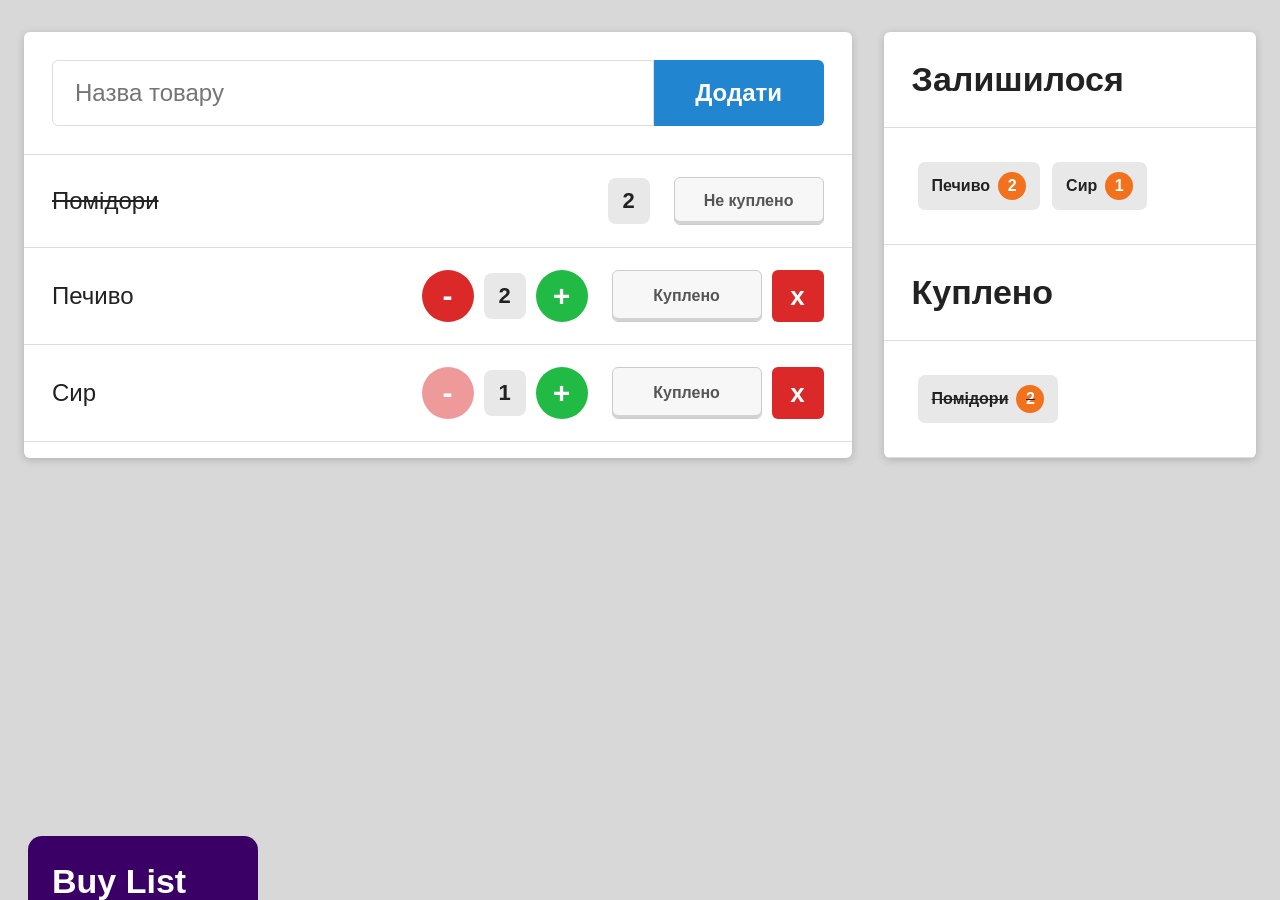
<file: hw1/index.html>
<!DOCTYPE html>
<html lang="uk">
<head>
  <meta charset="UTF-8">
  <meta name="viewport" content="width=device-width, initial-scale=1.0">
  <title>Buy List</title>
  <link rel="stylesheet" href="main.css">
  <script src="script.js" defer></script>
</head>
<body>
  <main class="container">
    <section class="shopping-list" aria-label="Список покупок">
      <form class="add-form">
        <label for="product-name" class="visually-hidden">Назва товару</label>
        <input id="product-name" type="text" placeholder="Назва товару">

        <button class="add-button tooltip" type="submit" data-tooltip="Додати товар">
          Додати
        </button>
      </form>
      
      <div class="products-list"></div>
    </section>

    <aside class="summary" aria-label="Підсумок покупок">
      <section class="summary-section">
        <h2>Залишилося</h2>

        <div class="summary-content" id="not-bought-summary"></div>
      </section>

      <section class="summary-section">
        <h2>Куплено</h2>

        <div class="summary-content" id="bought-summary"></div>
      </section>
    </aside>
  </main>

  <div class="badge">
    <div class="badge-title">Buy List</div>
    <div class="badge-author">
      Created by:<br>
      <strong>Анастасія Яцкевич</strong>
    </div>
  </div>

</body>
</html>
</file>
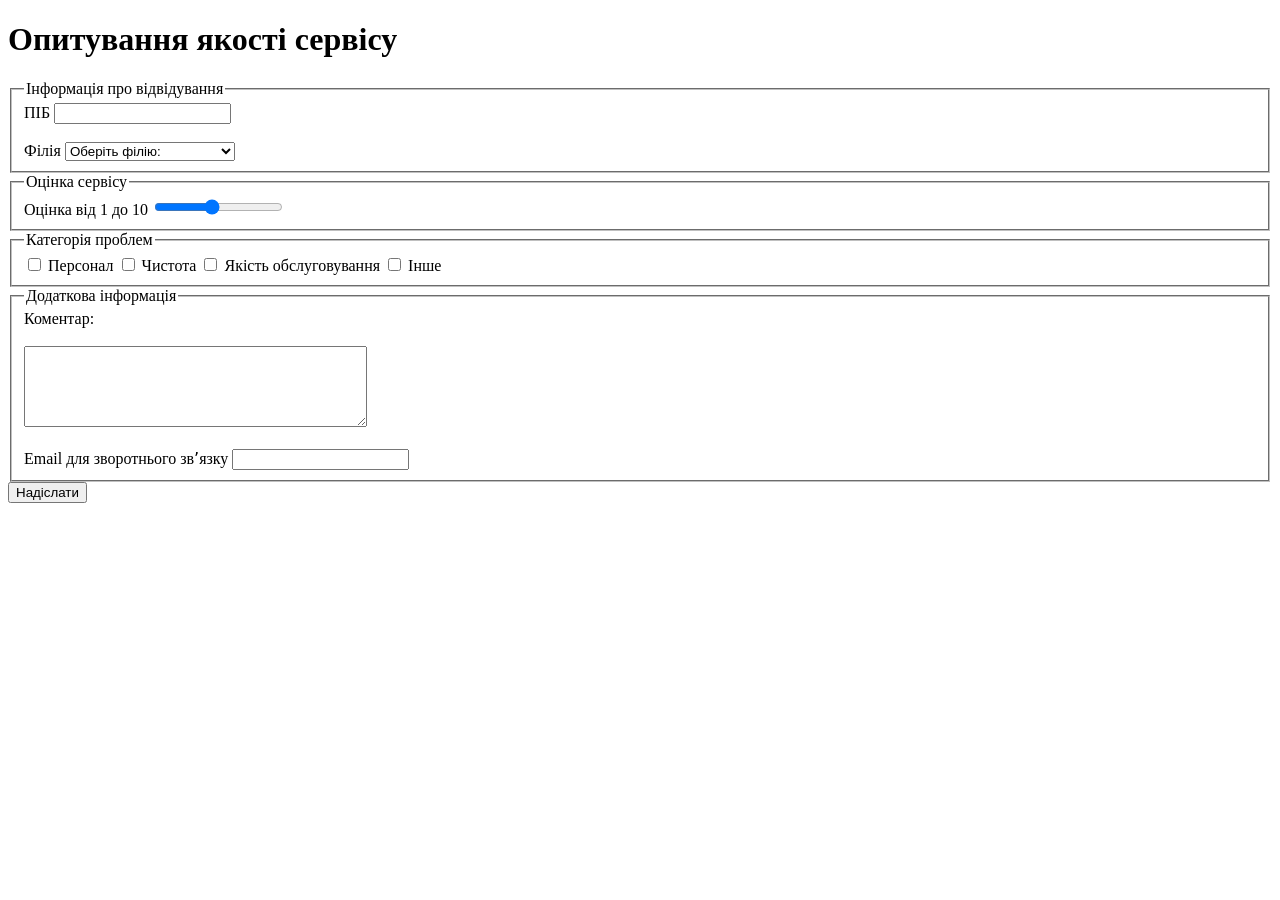
<file: form.html>
<!-- Lab 1 -->
<!DOCTYPE html>
<html lang="uk">
  <head>
    <meta charset="UTF-8">
    <title>Опитування якості сервісу</title>
  </head>
  <body>
    <main>
      <h1>Опитування якості сервісу</h1>
      <form action="" method="POST">
         <fieldset>
          <legend>Інформація про відвідування</legend>
          <label for="fullname">ПІБ</label>
          <input id="fullname" name="fullname" type="text" minlength="3" required>
          <br><br>

          <label for="branch">Філія</label>
          <select id="branch" name="branch" required>
            <option value="">Оберіть філію: </option>
            <option value="central">Центральна філія</option>
            <option value="left-bank">Філія на лівому березі</option>
            <option value="right-bank">Філія на правому березі</option>
          </select>
         </fieldset>
        <fieldset>
         <legend>Оцінка сервісу</legend>
         <label for="rating">Оцінка від 1 до 10</label>
         <input id="rating" name="rating" type="range" min="1" max="10" value="5" required>
        </fieldset>

        <fieldset>
          <legend>Категорія проблем</legend>
          <label>
            <input type="checkbox" name="problems" value="staff">
            Персонал
          </label>

          <label>
            <input type="checkbox" name="problems" value="cleanliness">
            Чистота
          </label>
          
          <label>
            <input type="checkbox" name="problems" value="quality">
            Якість обслуговування
          </label>

          <label>
            <input type="checkbox" name="problems" value="other">
            Інше
          </label>
        </fieldset>
        <fieldset>
          <legend>Додаткова інформація </legend>

           <label for="comment">Коментар:</label>
           <br><br>
           <textarea id="comment" name="comment" rows="5" cols="40" required minlength="10"></textarea>
          <br><br>
          <label for="email">Email для зворотнього звʼязку</label>
          <input id="email" name="email" type="email">
        </fieldset>  
        <button type="sumbit">Надіслати</button>
      </form>
    </main>
</body>
</html>
</file>
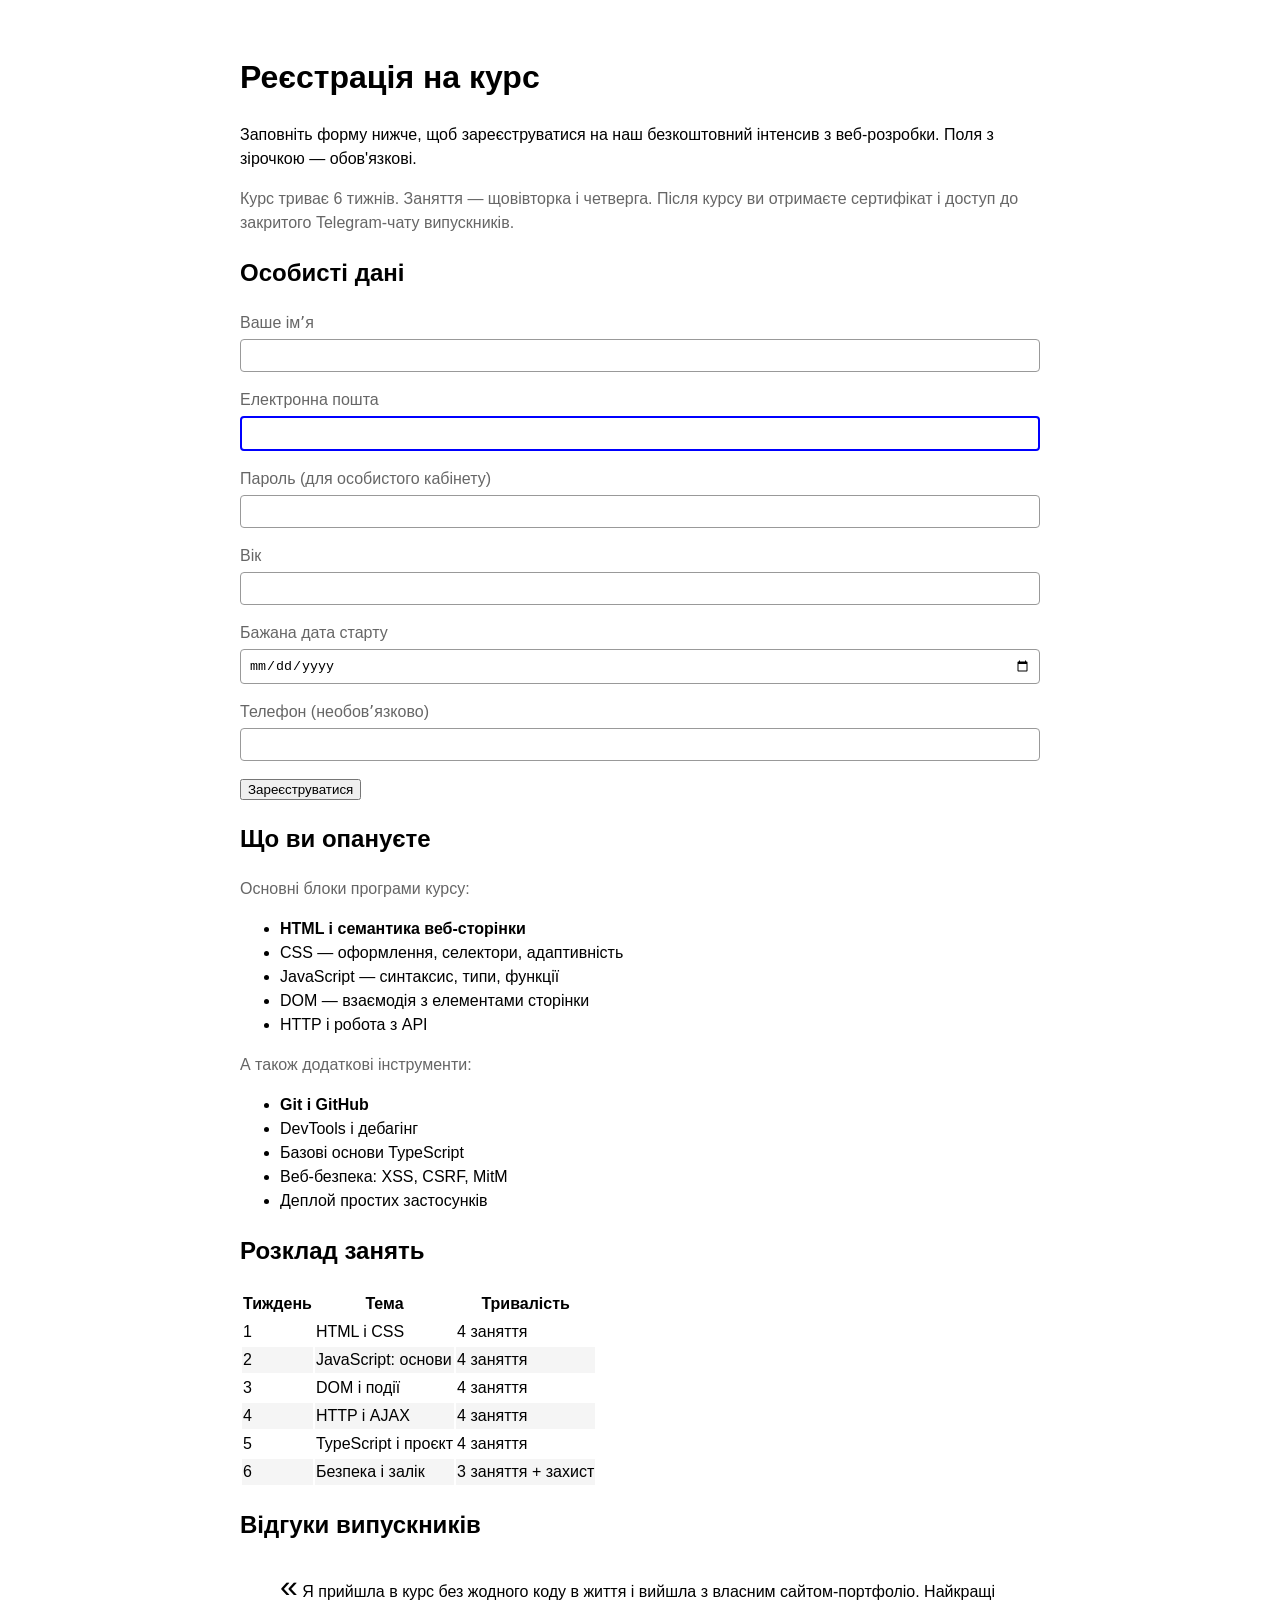
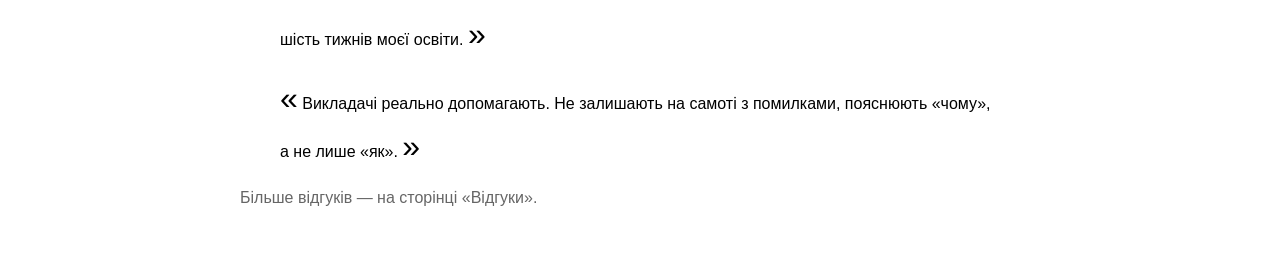
<file: page.htm>
<!DOCTYPE html>
<html lang="uk">
<head>
  <meta charset="UTF-8">
  <meta name="viewport" content="width=device-width, initial-scale=1">
  <title>Selectors playground — практична CSS 2</title>
  <link rel="stylesheet" href="styles.css">
</head>
<body>

  <!--
    Для практичної завдання 2: «Селектори без зайвих класів».

    У HTML дозволено лише класи .intro і .container — більше класи
    додавати НЕ МОЖНА. CSS-правила пишуться тільки через теги,
    атрибути, псевдокласи і псевдоелементи.
  -->

  <div class="container">

    <h1>Реєстрація на курс</h1>

    <p class="intro">
      Заповніть форму нижче, щоб зареєструватися на наш безкоштовний інтенсив
      з веб-розробки. Поля з зірочкою — обов'язкові.
    </p>

    <p>
      Курс триває 6 тижнів. Заняття — щовівторка і четверга. Після курсу
      ви отримаєте сертифікат і доступ до закритого Telegram-чату випускників.
    </p>

    <h2>Особисті дані</h2>

    <form>
      <p>
        <label>Ваше імʼя
          <input type="text">
        </label>
      </p>
      <p>
        <label>Електронна пошта
          <input type="email">
        </label>
      </p>
      <p>
        <label>Пароль (для особистого кабінету)
          <input type="password">
        </label>
      </p>
      <p>
        <label>Вік
          <input type="number">
        </label>
      </p>
      <p>
        <label>Бажана дата старту
          <input type="date">
        </label>
      </p>
      <p>
        <label>Телефон (необовʼязково)
          <input type="tel">
        </label>
      </p>
      <p>
        <button type="submit">Зареєструватися</button>
      </p>
    </form>

    <h2>Що ви опануєте</h2>

    <p>Основні блоки програми курсу:</p>

    <ul>
      <li>HTML і семантика веб-сторінки</li>
      <li>CSS — оформлення, селектори, адаптивність</li>
      <li>JavaScript — синтаксис, типи, функції</li>
      <li>DOM — взаємодія з елементами сторінки</li>
      <li>HTTP і робота з API</li>
    </ul>

    <p>А також додаткові інструменти:</p>

    <ul>
      <li>Git і GitHub</li>
      <li>DevTools і дебагінг</li>
      <li>Базові основи TypeScript</li>
      <li>Веб-безпека: XSS, CSRF, MitM</li>
      <li>Деплой простих застосунків</li>
    </ul>

    <h2>Розклад занять</h2>

    <table>
      <thead>
        <tr>
          <th>Тиждень</th>
          <th>Тема</th>
          <th>Тривалість</th>
        </tr>
      </thead>
      <tbody>
        <tr>
          <td>1</td>
          <td>HTML і CSS</td>
          <td>4 заняття</td>
        </tr>
        <tr>
          <td>2</td>
          <td>JavaScript: основи</td>
          <td>4 заняття</td>
        </tr>
        <tr>
          <td>3</td>
          <td>DOM і події</td>
          <td>4 заняття</td>
        </tr>
        <tr>
          <td>4</td>
          <td>HTTP і AJAX</td>
          <td>4 заняття</td>
        </tr>
        <tr>
          <td>5</td>
          <td>TypeScript і проєкт</td>
          <td>4 заняття</td>
        </tr>
        <tr>
          <td>6</td>
          <td>Безпека і залік</td>
          <td>3 заняття + захист</td>
        </tr>
      </tbody>
    </table>

    <h2>Відгуки випускників</h2>

    <blockquote>
      Я прийшла в курс без жодного коду в життя і вийшла з власним сайтом-портфоліо.
      Найкращі шість тижнів моєї освіти.
    </blockquote>

    <blockquote>
      Викладачі реально допомагають. Не залишають на самоті з помилками,
      пояснюють «чому», а не лише «як».
    </blockquote>

    <p>Більше відгуків — на сторінці «Відгуки».</p>

  </div>

</body>
</html>
</file>
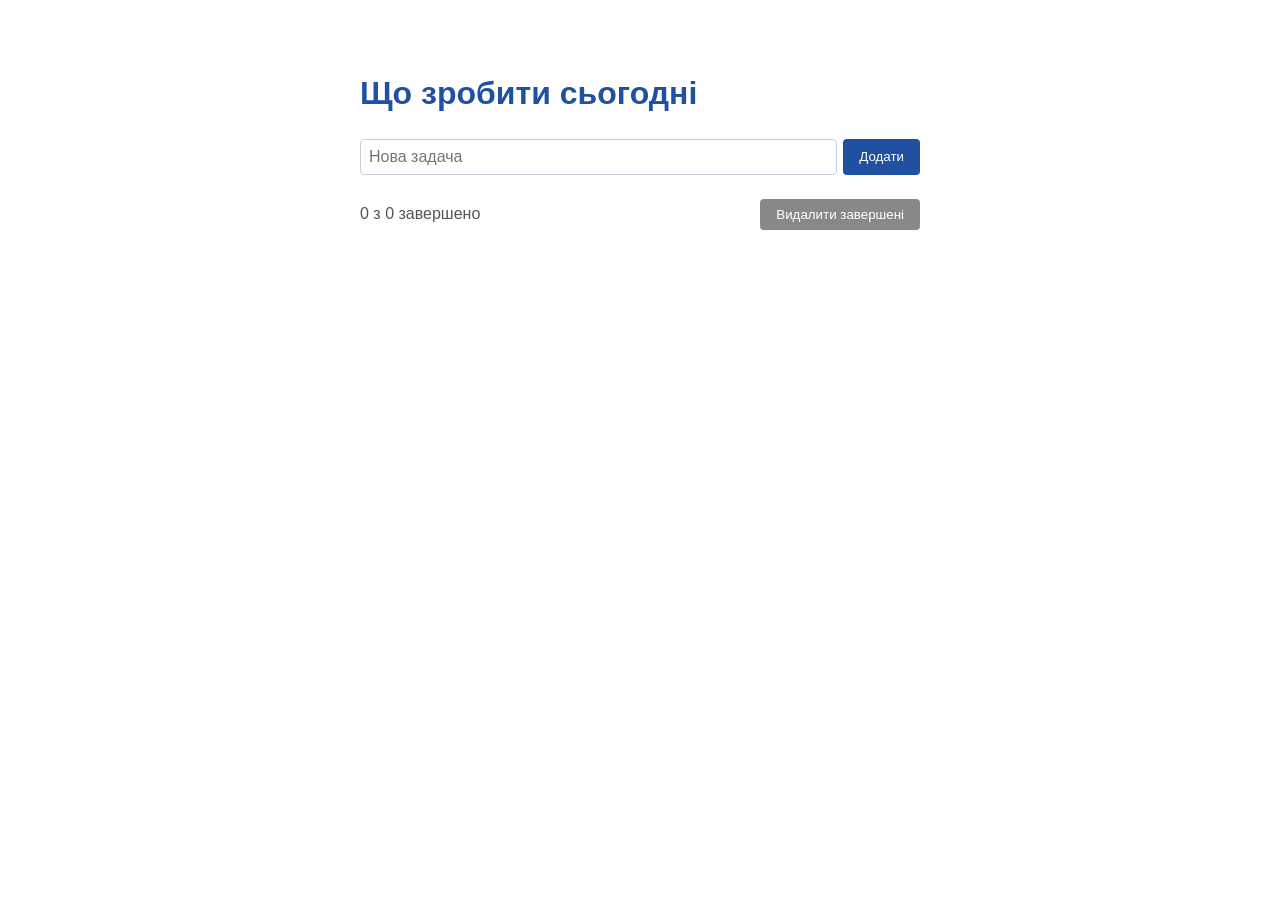
<file: pr4(task5)/page.html>
<!DOCTYPE html>
<html lang="uk">
<head>
  <meta charset="UTF-8">
  <title>Task 5 — To-do список</title>
  <style> 
    body { font-family: -apple-system, sans-serif; max-width: 560px; margin: 2rem auto; padding: 1rem; line-height: 1.5; }
    h1 { color: #2050a0; }
    #add-form { display: flex; gap: 6px; margin-bottom: 1.5rem; }
    #new-task { flex: 1; padding: 8px; font-size: 1rem; border: 1px solid #ccd; border-radius: 4px; }
    #add-form button, #clear-done {
      padding: 8px 16px; background: #2050a0; color: white;
      border: none; border-radius: 4px; cursor: pointer;
    }
    #task-list { list-style: none; padding: 0; margin: 0; }
    #task-list li {
      display: flex; align-items: center; gap: 8px;
      padding: 8px; border-bottom: 1px solid #eee;
    }
    #task-list li.done span.task-text {
      text-decoration: line-through;
      color: #888;
    }
    #task-list .task-text { flex: 1; }
    #task-list .delete {
      background: transparent; border: none; cursor: pointer;
      font-size: 1.2rem; color: #c33;
    }
    .footer-bar {
      display: flex; justify-content: space-between;
      margin-top: 1rem;
      align-items: center;
    }
    #counter { color: #555; }
    #clear-done { background: #888; }
    #clear-done:hover { background: #666; }
  </style>
</head>
<body>

  <h1>Що зробити сьогодні</h1>

  <form id="add-form">
    <input id="new-task" type="text" placeholder="Нова задача">
    <button type="submit">Додати</button>
  </form>

  <ul id="task-list">
    <!-- Тут будуть з'являтись li через JS -->
  </ul>

  <div class="footer-bar">
    <span id="counter">0 з 0 завершено</span>
    <button id="clear-done">Видалити завершені</button>
  </div>

  <script src="todo.js"></script>
</body>
</html>
</file>
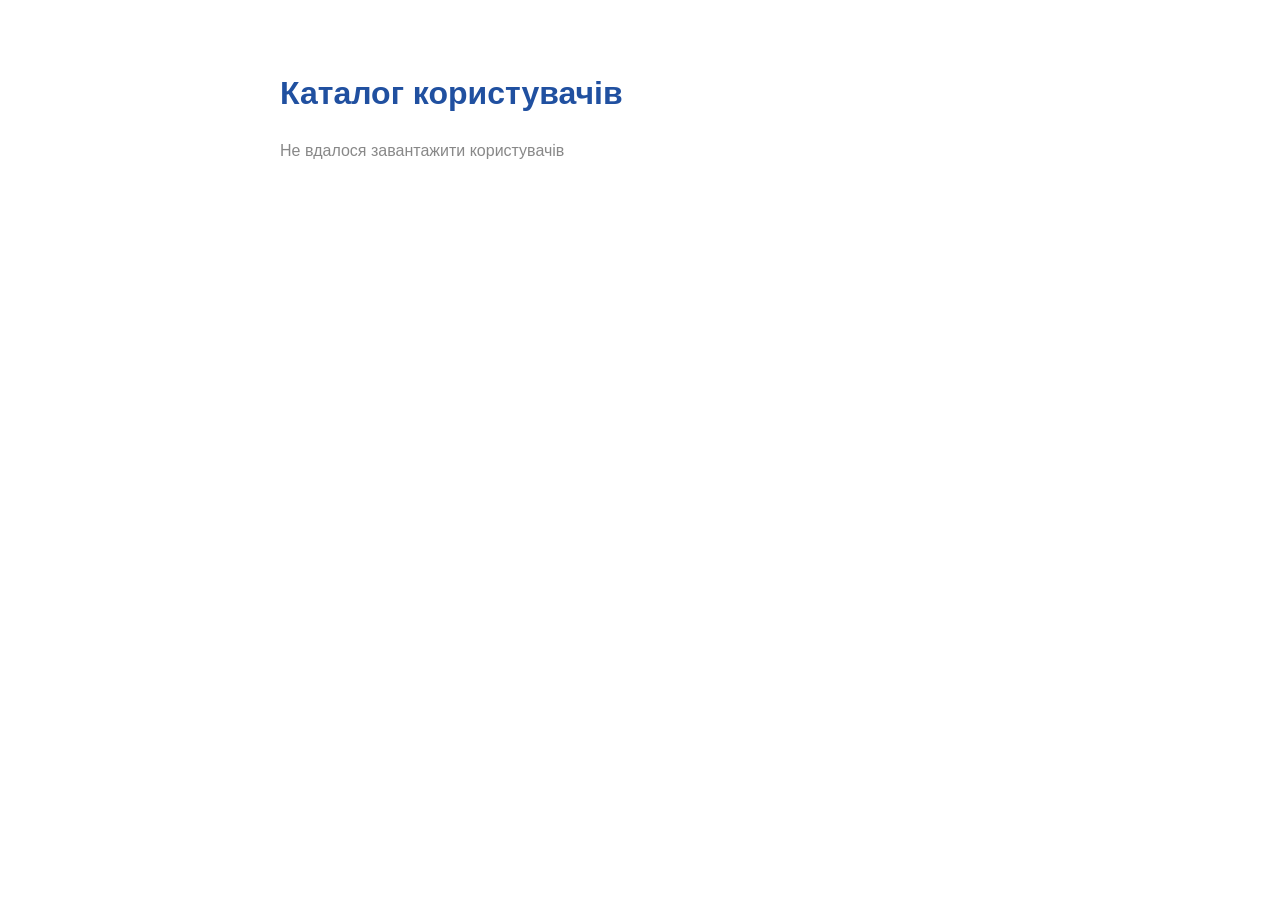
<file: pr5(task 3)/page.html>
<!DOCTYPE html>
<html lang="uk">
<head>
  <meta charset="UTF-8">
  <title>Task 3 — Каталог користувачів</title>
  <style>
    body { font-family: -apple-system, sans-serif; max-width: 720px; margin: 2rem auto; padding: 1rem; line-height: 1.5; }
    h1 { color: #2050a0; }
    #users { display: grid; gap: 1rem; }
    .card { background: #f6f8fa; border: 1px solid #e1e4e8; border-radius: 6px; padding: 1rem; }
    .card h3 { margin: 0 0 0.3rem; color: #2050a0; }
    .card .meta { color: #555; font-size: 0.95em; margin: 0.2rem 0; }
    .card button { margin-top: 0.5rem; padding: 6px 12px; background: #2050a0; color: white; border: none; border-radius: 4px; cursor: pointer; font-size: 0.9rem; }
    .card button:disabled { opacity: 0.6; }
    .posts { margin-top: 0.8rem; padding-top: 0.8rem; border-top: 1px dashed #ddd; }
    .posts h4 { font-size: 0.95rem; margin: 0 0 0.5rem; }
    .posts ul { margin: 0; padding-left: 1.2rem; font-size: 0.9rem; color: #555; }
    .error { color: #c33; font-size: 0.9em; }
    #status { color: #888; }
  </style>
</head>
<body>

  <h1>Каталог користувачів</h1>
  <p id="status">Завантаження...</p>
  <div id="users"></div>

  <script src="users.js"></script>
</body>
</html>
</file>
<file: hw1/main.css>
* {
  box-sizing: border-box;
}

body {
  margin: 0;
  min-height: 100vh;
  font-family: Arial, sans-serif;
  background-color: #d8d8d8;
  color: #222;
}

button,
input {
  font: inherit;
}

button {
  cursor: pointer;
}

.container {
  display: grid;
  grid-template-columns: 2fr 0.9fr;
  gap: 32px;
  padding: 32px 24px;
}

.shopping-list,
.summary {
  background-color: white;
  border-radius: 6px;
  box-shadow: 0 2px 8px rgba(0, 0, 0, 0.18);
}

.summary {
  overflow: hidden;
}

.add-form {
  display: flex;
  padding: 28px;
  border-bottom: 1px solid #ddd;
}

.add-form input {
  flex: 1;
  min-width: 0;
  padding: 18px 22px;
  font-size: 24px;
  border: 1px solid #ddd;
  border-radius: 6px 0 0 6px;
}

.add-form input:focus {
  outline: 3px solid #8bc8ff;
  outline-offset: 2px;
}

.add-button {
  min-width: 170px;
  padding: 18px 28px;
  font-size: 24px;
  font-weight: bold;
  color: white;
  background-color: #2185d0;
  border: none;
  border-radius: 0 6px 6px 0;
}

.product-row {
  display: grid;
  grid-template-columns: 1fr auto auto;
  align-items: center;
  gap: 24px;
  padding: 22px 28px;
  border-bottom: 1px solid #ddd;
}

.product-name {
  font-size: 24px;
}

.bought {
  text-decoration: line-through;
}

.amount-control {
  display: flex;
  align-items: center;
  gap: 10px;
}

.round-button {
  width: 52px;
  height: 52px;
  border: none;
  border-radius: 50%;
  color: white;
  font-size: 30px;
  font-weight: bold;
}

.minus {
  background-color: #db2828;
}

.minus:disabled {
  background-color: #ef9a9a;
  cursor: not-allowed;
}

.plus {
  background-color: #21ba45;
}

.number {
  min-width: 42px;
  padding: 10px 0;
  text-align: center;
  font-size: 22px;
  font-weight: bold;
  background-color: #e8e8e8;
  border-radius: 8px;
}

.actions {
  display: flex;
  gap: 10px;
}

.status-button {
  min-width: 150px;
  padding: 14px 18px;
  font-weight: bold;
  color: #555;
  background-color: #f7f7f7;
  border: 1px solid #ccc;
  border-radius: 6px;
  box-shadow: inset 0 -3px 0 rgba(0, 0, 0, 0.15);
}

.delete-button {
  width: 52px;
  height: 52px;
  color: white;
  background-color: #db2828;
  border: none;
  border-radius: 6px;
  font-size: 26px;
  font-weight: bold;
}

.summary-section h2 {
  margin: 0;
  padding: 28px;
  font-size: 34px;
  border-bottom: 1px solid #ddd;
}

.summary-content {
  min-height: 90px;
  padding: 28px;
  border-bottom: 1px solid #ddd;
}

.product-item {
  display: inline-flex;
  align-items: center;
  gap: 8px;
  margin: 6px;
  padding: 10px 14px;
  background-color: #e8e8e8;
  border-radius: 7px;
  font-weight: bold;
}

.amount {
  display: inline-flex;
  justify-content: center;
  align-items: center;
  min-width: 28px;
  height: 28px;
  padding: 0 8px;
  color: white;
  background-color: #f2711c;
  border-radius: 999px;
}

/* Badge */

.badge {
  position: fixed;
  left: 28px;
  bottom: 0;
  width: 230px;
  color: white;
  background-color: #3b0066;
  border-radius: 14px 14px 0 0;
  transform: translateY(120px);
  transition: transform 0.45s ease, background-color 0.45s ease;
}

.badge:hover {
  transform: translateY(0);
  background-color: #b000d4;
}

.badge-title {
  padding: 26px 24px;
  font-size: 34px;
  font-weight: bold;
}

.badge-author {
  padding: 0 24px 24px;
  font-size: 20px;
}

/* Tooltip */

.tooltip {
  position: relative;
}

.tooltip::after {
  content: attr(data-tooltip);
  position: absolute;
  left: 50%;
  bottom: calc(100% + 8px);
  z-index: 100;

  max-width: 150px;
  padding: 9px 14px;

  color: white;
  background-color: #9c00d4;
  border-radius: 10px;
  font-size: 14px;
  line-height: 1.2;
  text-align: center;
  white-space: normal;

  opacity: 0;
  pointer-events: none;
  transform: translateX(-50%) translateY(10px) scale(0.7);
  transform-origin: bottom center;
  transition: opacity 0.25s ease, transform 0.25s ease;
}

.tooltip:hover::after,
.tooltip:focus-visible::after {
  opacity: 1;
  transform: translateX(-50%) translateY(0) scale(1);
}

.tooltip:hover::after,
.tooltip:focus-visible::after {
  opacity: 1;
  transform: translateX(-50%) translateY(0) scale(1);
}

/* Accessibility */

button:focus-visible,
input:focus-visible {
  outline: 3px solid #8bc8ff;
  outline-offset: 2px;
}

.visually-hidden {
  position: absolute;
  width: 1px;
  height: 1px;
  overflow: hidden;
  clip-path: inset(50%);
  white-space: nowrap;
}

/* Responsive columns */

@media (max-width: 650px) {
  .container {
    grid-template-columns: 1fr;
    gap: 20px;
    padding: 16px;
  }

  .add-form {
    flex-direction: column;
    gap: 12px;
  }

  .add-form input,
  .add-button {
    width: 100%;
    border-radius: 6px;
  }

  .product-row {
    grid-template-columns: 1fr;
    gap: 14px;
  }

  .actions {
    justify-content: space-between;
  }

  .status-button {
    flex: 1;
  }
}

/* Print */

@media print {
  body {
    background-color: white;
  }

  .container {
    display: none;
  }

  .badge {
    position: static;
    width: 260px;
    margin: 40px auto;
    color: black;
    background-color: white;
    border: 3px solid #3b0066;
    border-radius: 10px;
    transform: none;
  }

  .badge-title {
    display: none;
  }

  .badge-author {
    padding: 20px;
    font-size: 22px;
  }
}
</file>
<file: styles.css>
* {
  box-sizing: border-box;
}

body {
  font-family: Arial, sans-serif;
  font-size: 1rem;
  line-height: 1.5;
  margin: 0;
  padding: 2rem;
}

.container {
  max-width: 800px;
  margin: 0 auto;
}

input {
  display: block;
  width: 100%;
  padding: 0.5rem;
  margin-top: 0.25rem;
  border: 1px solid #999;
  border-radius: 0.25rem;
}

input[type="email"] {
  border: 2px solid blue;
}

input:focus {
  border: 3px solid blue;
  box-shadow: 0 0 0 3px rgba(0, 0, 255, 0.2);
  outline: none;
}

ul li:first-child {
  font-weight: bold;
}

tbody tr:nth-child(2n) {
  background-color: #f5f5f5;
}

p:not(.intro) {
  color: #666;
}

blockquote::before {
  content: "«";
  font-size: 2rem;
}

blockquote::after {
  content: "»";
  font-size: 2rem;
}
</file>
